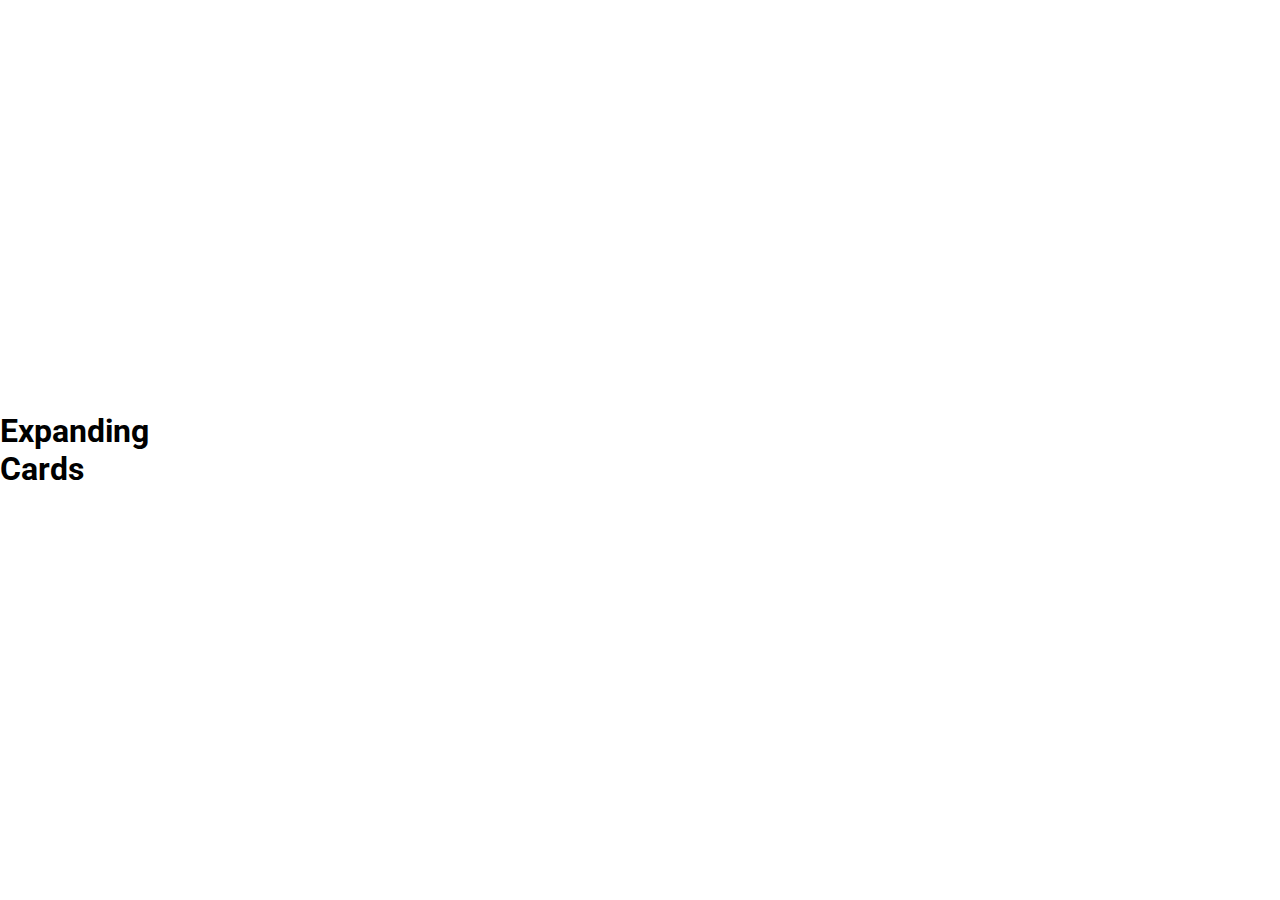
<file: day 1/index.html>
<!DOCTYPE html>
<html lang="en">
<head>
    <meta charset="UTF-8">
    <meta name="viewport" content="width=device-width, initial-scale=1.0">
    <link rel="stylesheet" href="style.css">
    <title>Cards</title>
</head>
<body>
    <h1>Expanding Cards</h1>
    <div class="container">
        <div class="panel active" style="background-image: url('https://images.unsplash.com/photo-1607481933783-15217f95b74c?ixid=MXwxMjA3fDB8MHxwaG90by1wYWdlfHx8fGVufDB8fHw%3D&ixlib=rb-1.2.1&auto=format&fit=crop&w=1005&q=80')">
            <h3>Explore More</h3>
        </div>
        <div class="panel" style="background-image: url('https://images.unsplash.com/photo-1607481933783-15217f95b74c?ixid=MXwxMjA3fDB8MHxwaG90by1wYWdlfHx8fGVufDB8fHw%3D&ixlib=rb-1.2.1&auto=format&fit=crop&w=1005&q=80')">
            <h3>Explore More</h3>
        </div>
        <div class="panel" style="background-image: url('https://images.unsplash.com/photo-1607481933783-15217f95b74c?ixid=MXwxMjA3fDB8MHxwaG90by1wYWdlfHx8fGVufDB8fHw%3D&ixlib=rb-1.2.1&auto=format&fit=crop&w=1005&q=80')">
            <h3>Explore More</h3>
        </div>
        <div class="panel" style="background-image: url('https://images.unsplash.com/photo-1607481933783-15217f95b74c?ixid=MXwxMjA3fDB8MHxwaG90by1wYWdlfHx8fGVufDB8fHw%3D&ixlib=rb-1.2.1&auto=format&fit=crop&w=1005&q=80')">
            <h3>Explore More</h3>
        </div>
        <div class="panel" style="background-image: url('https://images.unsplash.com/photo-1607481933783-15217f95b74c?ixid=MXwxMjA3fDB8MHxwaG90by1wYWdlfHx8fGVufDB8fHw%3D&ixlib=rb-1.2.1&auto=format&fit=crop&w=1005&q=80')">
            <h3>Explore More</h3>
        </div>
    </div>
    <script src="./script.js"></script>
</body>
</html>
</file>
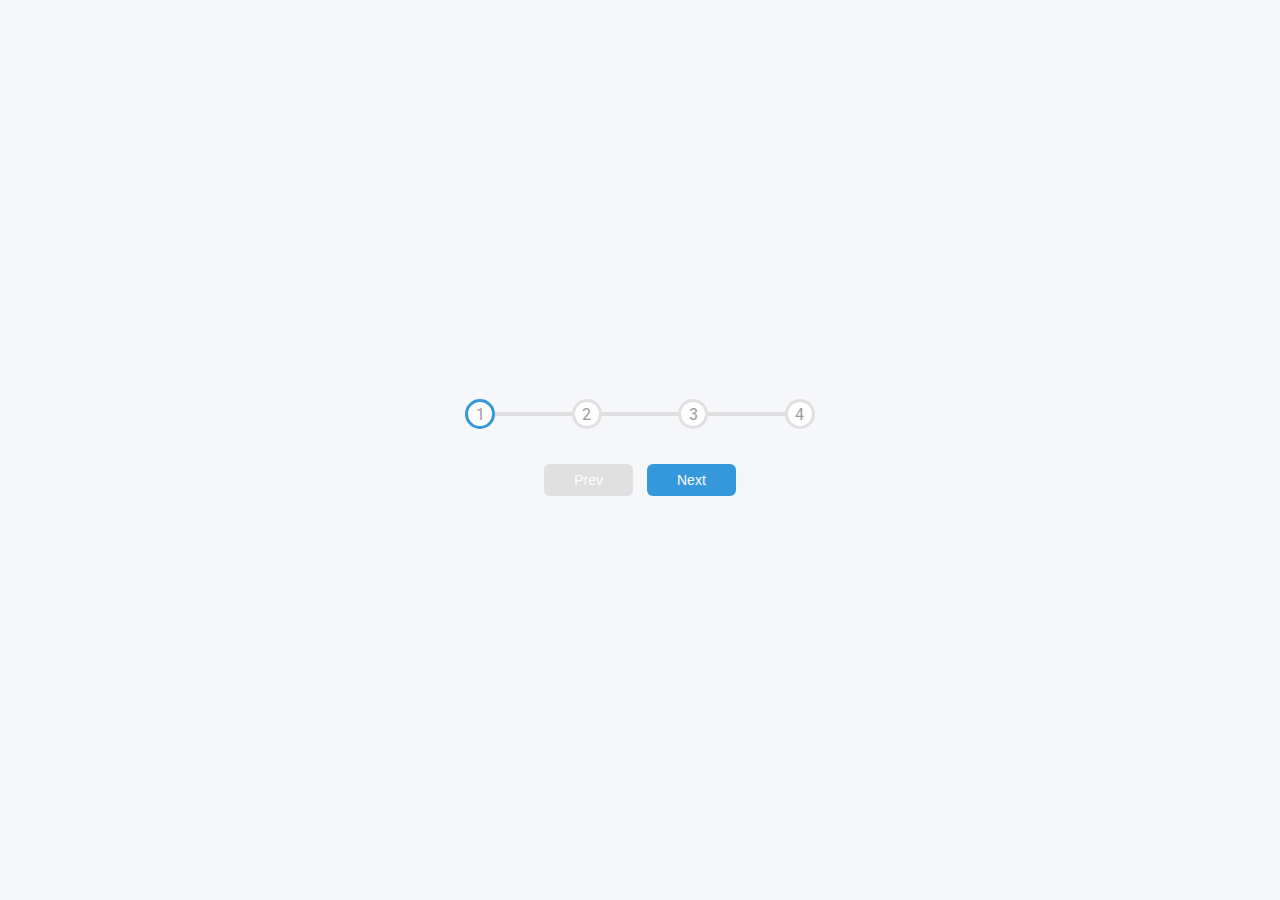
<file: day 2/index.html>
<!DOCTYPE html>
<html lang="en">
<head>
    <meta charset="UTF-8">
    <meta name="viewport" content="width=device-width, initial-scale=1.0">
    <link rel="stylesheet" href="style.css">
    <title>Progress Steps</title>
</head>
<body>
    <div class="container">
        <div class="progress-container">
            <div class="progress" id="progress"></div>
            <div class="circle active">1</div>
            <div class="circle">2</div>
            <div class="circle">3</div>
            <div class="circle">4</div>
        </div>
        <button class="btn" id="prev" disabled>Prev</button>
        <button class="btn" id="next">Next</button>
    </div>

    <script src="./script.js"></script>
</body>
</html>
</file>
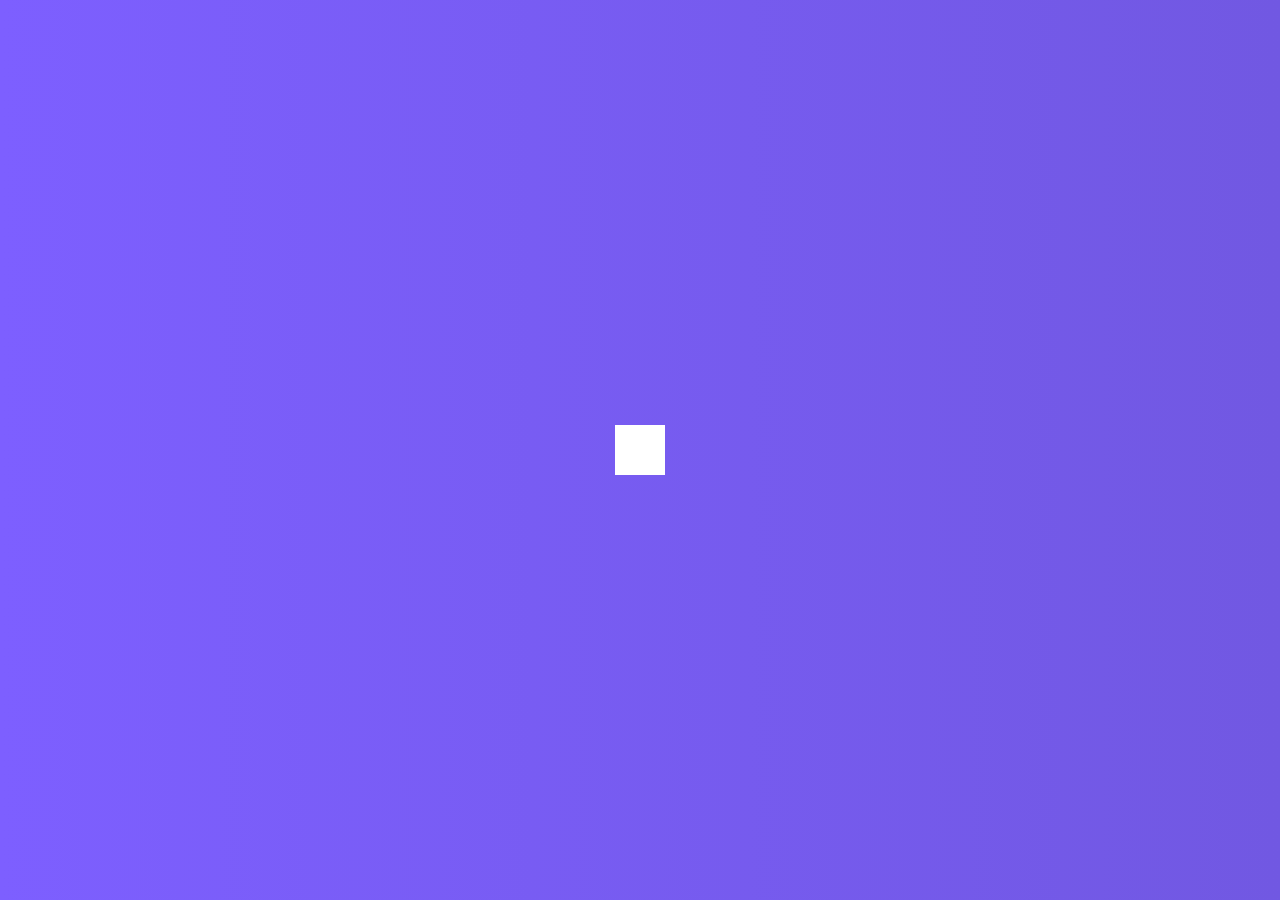
<file: day 4/index.html>
<!DOCTYPE html>
<html lang="en">
  <head>
    <meta charset="UTF-8" />
    <meta name="viewport" content="width=device-width, initial-scale=1.0" />
    <link rel="stylesheet" href="https://cdnjs.cloudflare.com/ajax/libs/font-awesome/5.14.0/css/all.min.css" integrity="sha512-1PKOgIY59xJ8Co8+NE6FZ+LOAZKjy+KY8iq0G4B3CyeY6wYHN3yt9PW0XpSriVlkMXe40PTKnXrLnZ9+fkDaog==" crossorigin="anonymous" />
    <link rel="stylesheet" href="style.css" />
    <title>Hidden Search</title>
  </head>
  <body>
    <div class="search">
      <input type="text" class="input" placeholder="Search...">
      <button class="btn">
        <i class="fas fa-search"></i>
      </button>
    </div>
    <script src="script.js"></script>
  </body>
</html>
</file>
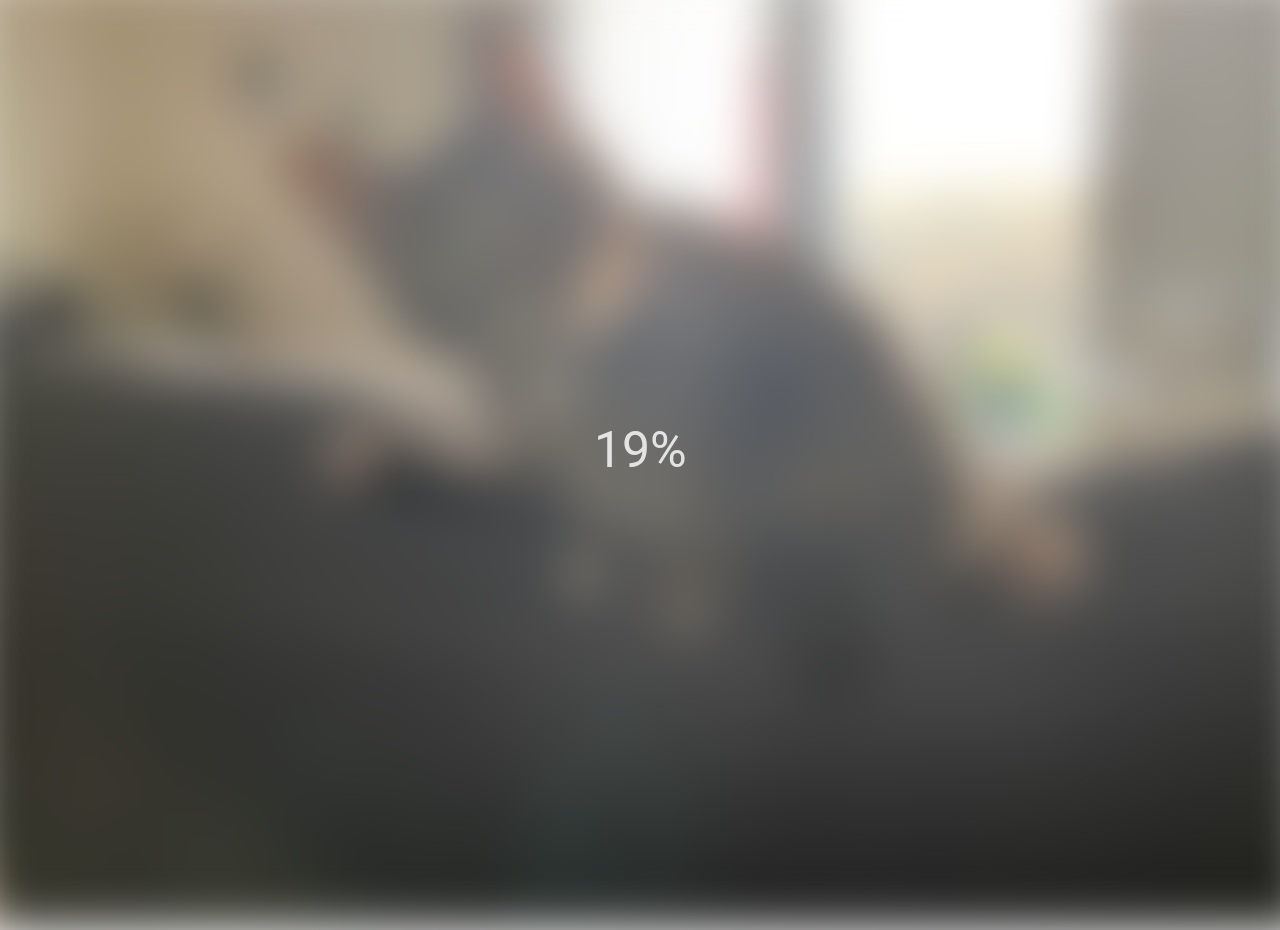
<file: day 5/index.html>
<!DOCTYPE html>
<html lang="en">
<head>
    <meta charset="UTF-8">
    <meta name="viewport" content="width=device-width, initial-scale=1.0">
    <link rel="stylesheet" href="style.css">
    <title>Blury Loading</title>
</head>
<body>
    <section class="bg"></section>
    <div class="loading-text">0%</div>
    <script src="./script.js"></script>
</body>
</html>
</file>
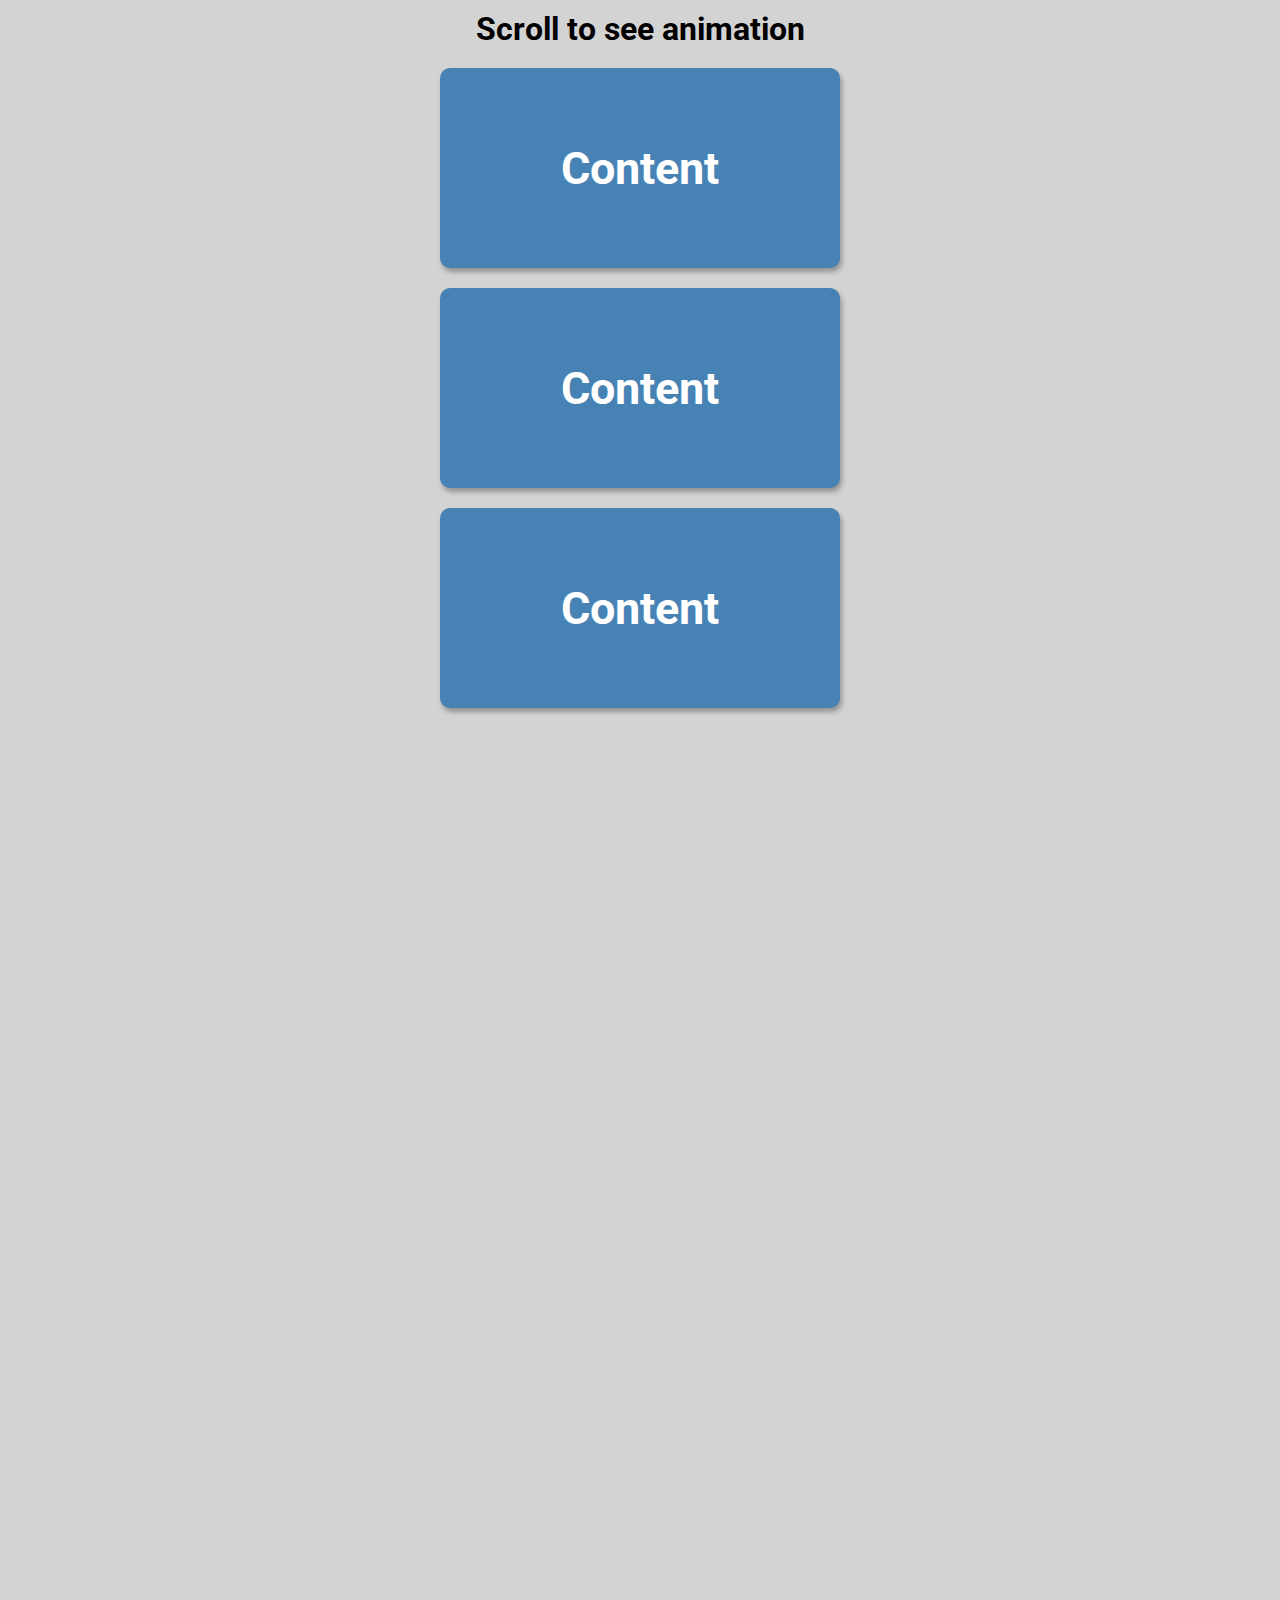
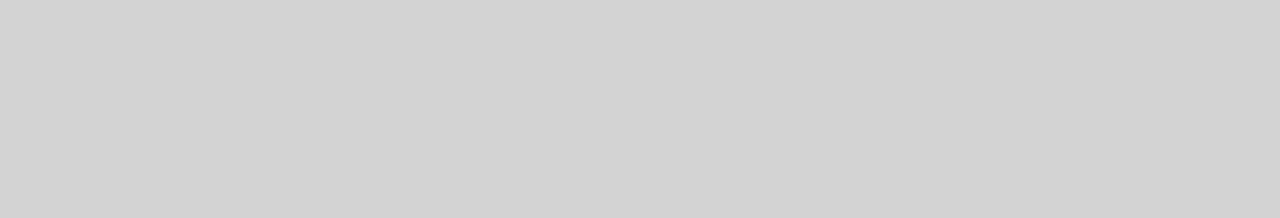
<file: day 6/index.html>
<!DOCTYPE html>
<html lang="en">
<head>
    <meta charset="UTF-8">
    <meta name="viewport" content="width=device-width, initial-scale=1.0">
    <link rel="stylesheet" href="style.css">
    <title>Scroll Cards</title>
</head>
<body>
    <h1>Scroll to see animation</h1>
    <div class="box">
        <h2>Content</h2>
    </div>
    <div class="box">
        <h2>Content</h2>
    </div>
    <div class="box">
        <h2>Content</h2>
    </div>
    <div class="box">
        <h2>Content</h2>
    </div>
    <div class="box">
        <h2>Content</h2>
    </div>
    <div class="box">
        <h2>Content</h2>
    </div>
    <div class="box">
        <h2>Content</h2>
    </div>
    <div class="box">
        <h2>Content</h2>
    </div>
    <script src="./script.js"></script>
</body>
</html>
</file>
<file: day 1/style.css>
@import url('https://fonts.googleapis.com/css2?family=Roboto&display=swap');

* {
    box-sizing: border-box;
}

body {
    font-family: 'Roboto', sans-serif;
    margin: 0;
    display: flex;
    justify-content: center;
    align-items: center;
    height: 100vh;
    overflow: hidden;
}

.container {
    display: flex;
    width: 90vw;
}

.panel {
    background-size: cover;
    background-position: center;
    background-repeat: no-repeat;
    height: 80vh;
    flex: 0.5;
    margin: 10px;
    color: white;
    position: relative;
    transition: flex 0.7s ease-in;
    cursor: pointer;
}

.panel h3 {
    font-size: 24px;
    position: absolute;
    bottom: 20px;
    left: 20px;
    margin: 0;
    opacity: 0;
}

.panel.active {
    flex: 5;
}

.panel.active h3 {
    opacity: 1;
    transition: opacity 0.3s ease-in 0.4s;
}

@media(max-width: 480px) {
    .container {
        width: 100vw;
    }

    .panel:nth-of-type(4), .panel:nth-of-type(5) {
        display: none;
    } 
}
</file>
<file: day 2/style.css>
@import url('https://fonts.googleapis.com/css2?family=Roboto&display=swap');

* {
    box-sizing: border-box;
}

body {
    font-family: 'Roboto', sans-serif;
    margin: 0;
    display: flex;
    justify-content: center;
    align-items: center;
    height: 100vh;
    overflow: hidden;
    background-color: #f6f7fb;
}

.container {
    text-align: center;
}

.progress-container {
    display: flex;
    justify-content: space-between;
    position: relative;
    margin-bottom: 30px;
    max-width: 100%;
    width: 350px;
}

.progress-container::before {
    content: '';
    background-color: #e0e0e0;
    position: absolute;
    top: 50%;
    left: 0;
    transform: translateY(-50%);
    z-index: -1;
    transition: .4s ease;
    height: 4px;
    width: 100%;
}

.progress {
    background-color: #3498db;
    position: absolute;
    top: 50%;
    left: 0;
    transform: translateY(-50%);
    z-index: -1;
    transition: .4s ease;
    height: 4px;
    width: 0%;
}

.circle {
    background-color: #ffffff;
    color: #999999;
    border-radius: 50%;
    height: 30px;
    width: 30px;
    display: flex;
    align-items: center;
    justify-content: center;
    border: 3px solid #e0e0e0;
    transition: .4s ease;
}

.circle.active {
    border-color: #3498db;
}

.btn {
    background-color: #3498db;
    color: white;
    border: none;
    cursor: pointer;
    padding: 8px 30px;
    margin: 5px;
    font-size: 14px;
    border-radius: 6px;
}

.btn:active {
    transform: scale(0.98);
}

.btn:focus {
    outline: 0;
}

.btn:disabled {
    background-color: #e0e0e0;
    cursor: not-allowed;
}
</file>
<file: day 4/style.css>
@import url('https://fonts.googleapis.com/css2?family=Roboto&display=swap');

* {
    box-sizing: border-box;
}

body {
    background-image: linear-gradient(90deg, #7d5fff, #7158e2);
    font-family: 'Roboto', sans-serif;
    margin: 0;
    display: flex;
    justify-content: center;
    align-items: center;
    height: 100vh;
    overflow: hidden;
}

.search { 
    position: relative;
    height: 50px;
}

.search .input { 
    background-color: #fff;
    border: 0;
    font-size: 18px;
    padding: 15px;
    height: 50px;
    width: 50px;
    transition: width 0.3s ease;
}

.btn {
    background-color: #fff;
    border: 0;
    cursor: pointer;
    font-size: 24px;
    position: absolute;
    top: 0;
    left: 0;
    height: 50px;
    width: 50px;
    transition: transform 0.3s ease;
}

.btn:focus, .input:focus {
    outline: none;
}

.search.active .input {
    width: 200px;
}

.search.active .btn {
    transform: translateX(198px)
}
</file>
<file: day 5/style.css>
@import url('https://fonts.googleapis.com/css2?family=Roboto&display=swap');

* {
    box-sizing: border-box;
}

body {
    font-family: 'Roboto', sans-serif;
    margin: 0;
    display: flex;
    justify-content: center;
    align-items: center;
    height: 100vh;
    overflow: hidden;
}

.bg {
    background: url('./IMG_0186.jpg') no-repeat center center/cover;
    position: absolute;
    top: -30;
    left: -30;
    width: calc(100vw + 60px);
    height: calc(100vh + 60px);
    z-index: -1;
    filter: blur(0px);
}

.loading-text {
    font-size: 50px;
    color: white;
}
</file>
<file: day 6/style.css>
@import url('https://fonts.googleapis.com/css2?family=Roboto&display=swap');

* {
    box-sizing: border-box;
}

body {
    font-family: 'Roboto', sans-serif;
    background-color: lightgray;
    margin: 0;
    display: flex;
    justify-content: center;
    align-items: center;
    flex-direction: column;
    overflow-x: hidden;
}

h1 {
    margin: 10px;
}

.box {
    background-color: steelblue;
    color: white;
    display: flex;
    justify-content: center;
    align-items: center;
    width: 400px;
    height: 200px;
    margin: 10px;
    border-radius: 10px;
    box-shadow: 2px 4px 5px rgba(0,0,0,0.3);
    transform: translateX(2000%);
    transition: transform 0.4s ease;
}

.box:nth-of-type(even) {
    transform: translateX(-2000%);
}

.box.show {
    transform: translateX(0);
}

.box h2 {
    font-size: 45px;
}
</file>
